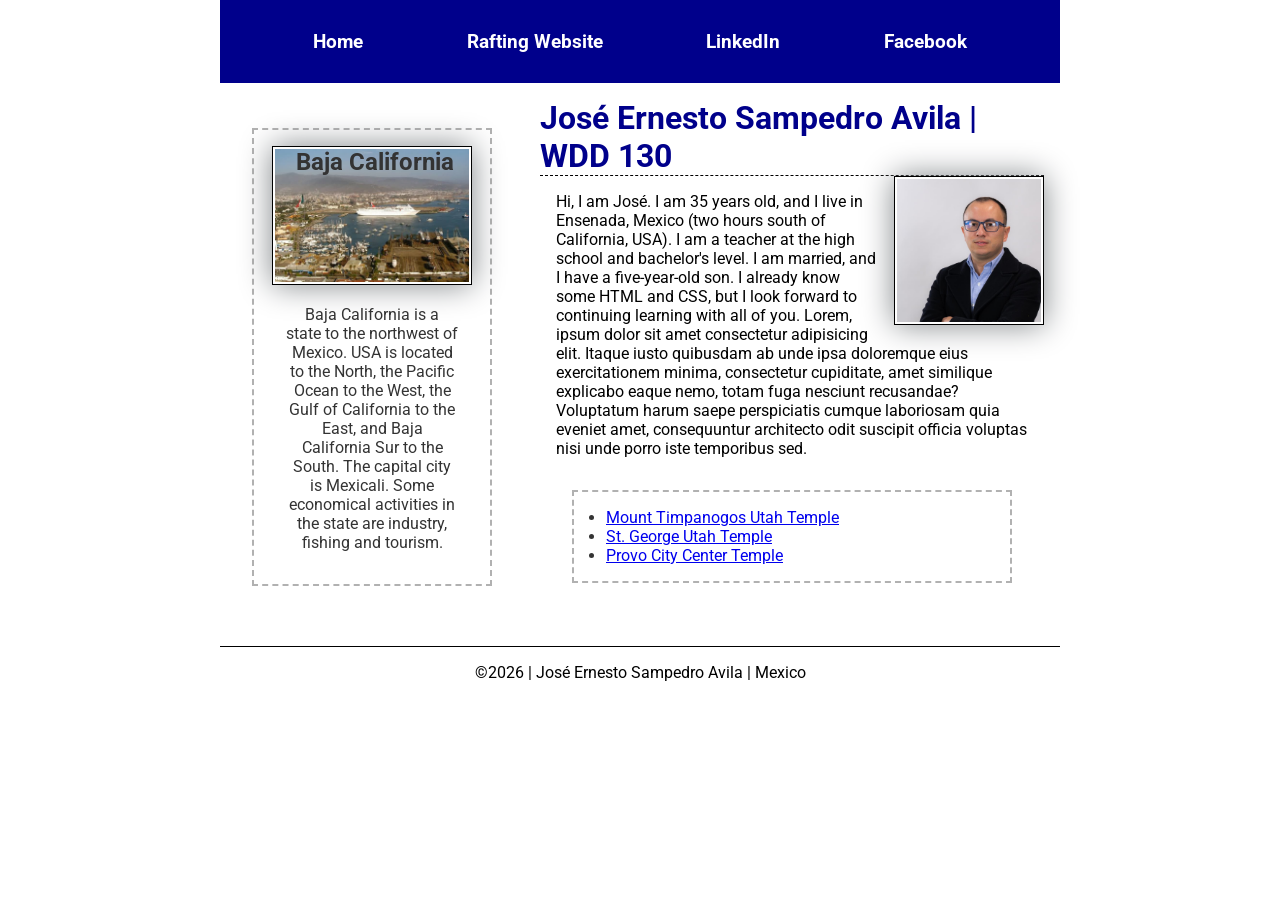
<file: index.html>
<!--July 16, 2026-->
<!--Second update-->
<!DOCTYPE html>
<html lang="en">

<head>
    <meta charset="UTF-8">
    <meta name="viewport" content="width=device-width, initial-scale=1.0">
    <title>Jose Ernesto Sampedro Avila | WDD 130</title>
    <meta name="description"
      content="This web page is edited by José Sampedro as a home page for the course WWD130.">
    <meta name="author" content="José Ernesto Sampedro Avila">
    <link rel="stylesheet" href="styles/styles.css">
    <link rel="preconnect" href="https://fonts.googleapis.com">
    <link rel="preconnect" href="https://fonts.gstatic.com" crossorigin>
    <link
      href="https://fonts.googleapis.com/css2?family=Roboto:ital,wght@0,100..900;1,100..900&display=swap"
      rel="stylesheet">
</head>

<body>

    <header>
        <nav>
            <a href="#">Home</a>
            <a href="wwr/">Rafting Website</a>
            <a href="https://www.linkedin.com/in/sampedro-avila/">LinkedIn</a>
            <a href="https://www.facebook.com/jose.e.avila.526/">Facebook</a>
        </nav>
    </header>
    <div class="grid">
        <main>
            <h1>José Ernesto Sampedro Avila | WDD 130</h1>
            <img src="images/profile.jpg" alt="José Sampedro" width="200">
            <p>Hi, I am José. I am 35 years old, and I live in Ensenada, Mexico (two hours south of
                California, USA). I am a teacher at the high school and bachelor's level. I am
                married,
                and I have a five-year-old son. I already know some HTML and CSS, but I look forward
                to
                continuing learning with all of you. Lorem, ipsum dolor sit amet consectetur
                adipisicing
                elit. Itaque iusto quibusdam ab unde ipsa doloremque eius exercitationem minima,
                consectetur cupiditate, amet similique explicabo eaque nemo, totam fuga nesciunt
                recusandae? Voluptatum harum saepe perspiciatis cumque laboriosam quia eveniet amet,
                consequuntur architecto odit suscipit officia voluptas nisi unde porro iste
                temporibus
                sed.</p>
            <ul class="box indent">
                <li><a href="https://www.churchofjesuschrist.org/temples/details/mount-timpanogos-utah-temple?lang=eng"
                      target="_blank">Mount
                        Timpanogos Utah Temple</a></li>
                <li><a href="https://www.churchofjesuschrist.org/temples/details/st.-george-utah-temple?lang=eng"
                      target="_blank">St.
                        George Utah Temple</a></li>
                <li><a href="https://www.churchofjesuschrist.org/temples/details/provo-city-center-temple?lang=eng"
                      target="_blank">Provo
                        City Center Temple</a></li>
            </ul>
        </main>
        <aside class="box">
            <h2>Baja California</h2>
            <img src="images/baja.jpg" alt="Ensenada, Baja California" width="200">
            <p>
                Baja California is a state to the northwest of Mexico. USA is located to the
                North,
                the Pacific Ocean to the West, the Gulf of California to the East, and Baja
                California
                Sur to the South. The capital city is Mexicali. Some economical activities in
                the state
                are industry, fishing and tourism.
            </p>
        </aside>
    </div>
    <footer>
        <p>&copy;2026 | José Ernesto Sampedro Avila | Mexico</p>
    </footer>

</body>

</html>
</file>
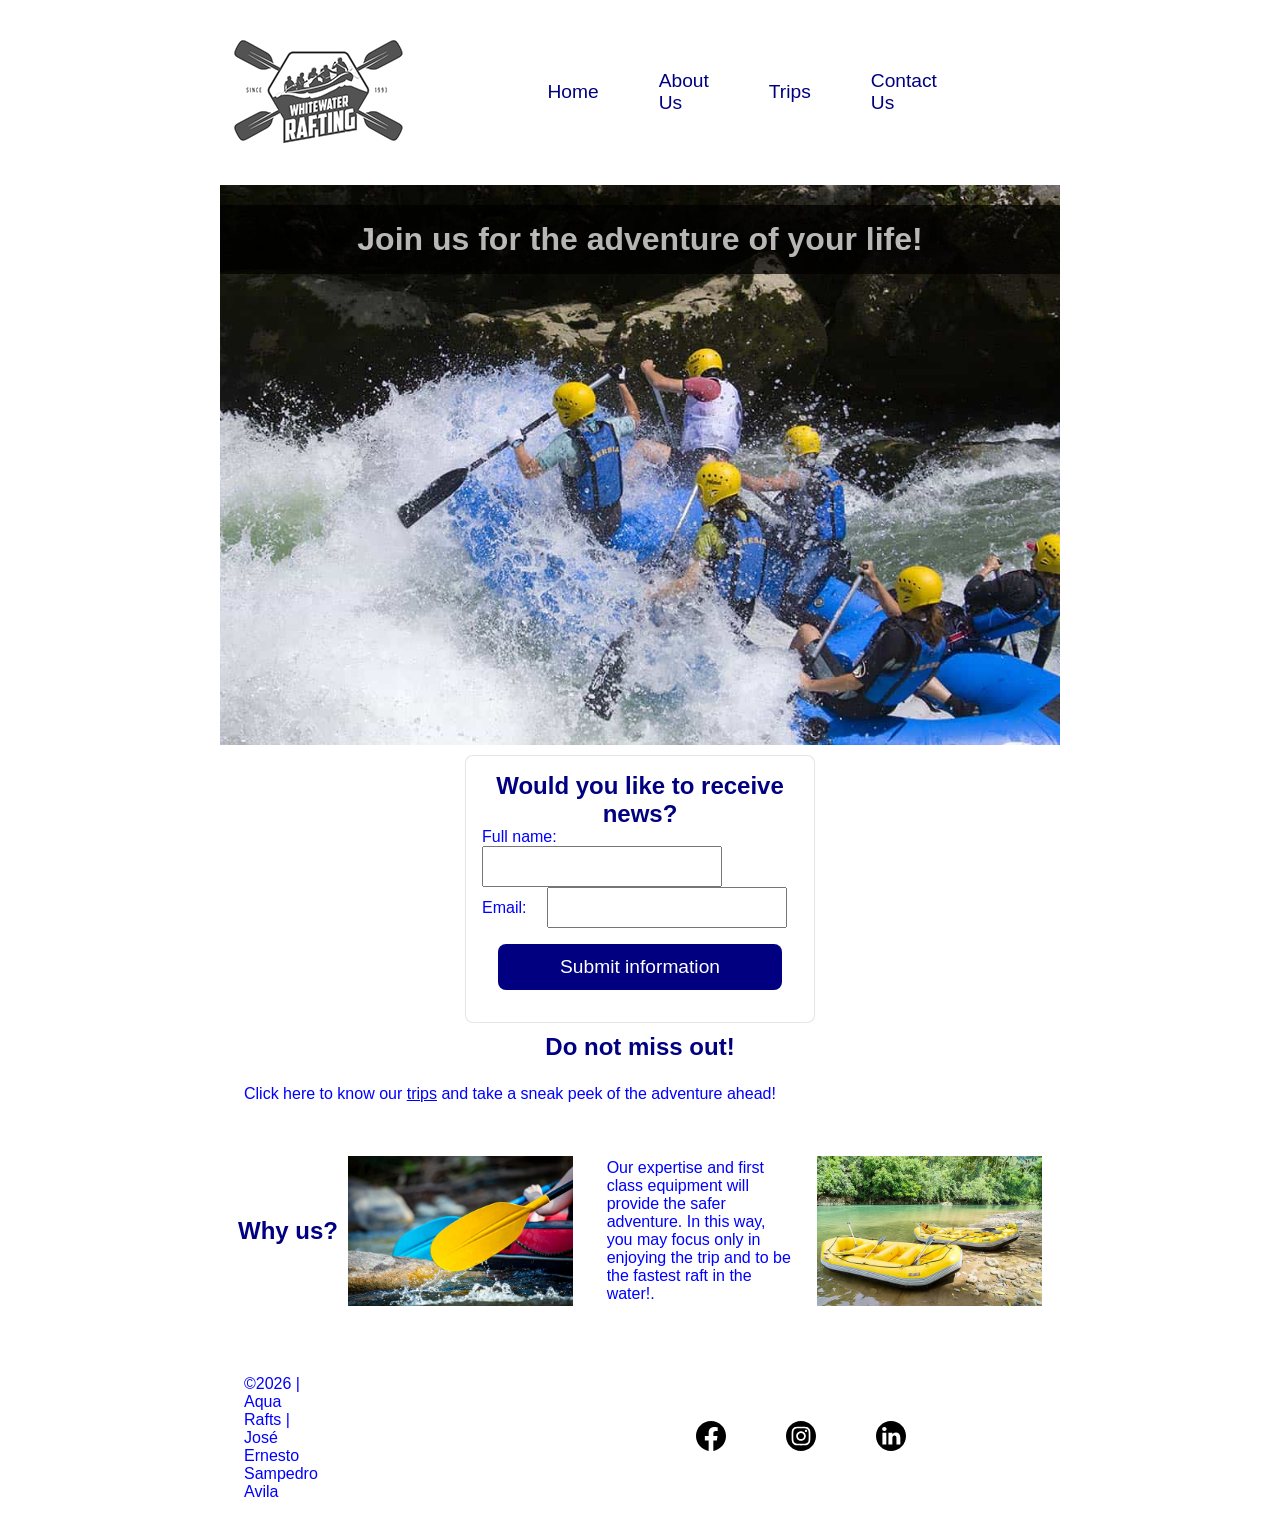
<file: wwr/index.html>
<!--August 8, 2026-->
<!DOCTYPE html>
<html lang="en">

<head>
    <meta charset="UTF-8">
    <meta name="viewport" content="width=device-width, initial-scale=1.0">
    <title>White Water Rafting | Home</title>
    <meta name="description"
      content="This web page was created by José Sampedro as a home page for WWR.">
    <meta name="author" content="José Ernesto Sampedro Avila">
    <link rel="stylesheet" href="styles/rafting.css">
</head>

<body>
    <header>
        <img src="images/logo.png" alt="Company logo">
        <nav>
            <ul class="navigation">
                <li><a href="index.html">Home</a></li>
                <li><a href="about.html">About Us</a></li>
                <li><a href="trips.html">Trips</a></li>
                <li><a href="contact.html">Contact Us</a></li>
            </ul>
        </nav>
    </header>
    <main>
        <div class="hero">
            <img src="images/home-hero.jpg" alt="hero photo">
            <h1>Join us for the adventure of your life!</h1>
        </div>
        <div>
            <form>
                <h2>Would you like to receive news?</h2>
                <div class="form-item column2">
                    <label for="fullname">Full name:</label>
                    <input type="text" id="fullname" name="fullname" required>
                </div>
                <div class="form-item column2">
                    <label for="useremail">Email:</label>
                    <input type="email" id="useremail" name="useremail" required>
                </div>
                <button type="submit">Submit information</button>
            </form>
        </div>
        <div>
            <h2>Do not miss out!</h2>
            <p>Click here to know our <a href="trips.html">trips</a> and take a sneak peek of the
                adventure ahead!</p>
        </div>
        <section class="history">
            <h2 class="history-h2">Why us?</h2>
            <img src="images/home1.jpg" alt="rafs" height="150">
            <p>Our expertise and first class equipment will provide the safer adventure. In this
                way, you may focus only in enjoying the trip and to be the fastest raft in the
                water!.
            </p>
            <img src="images/home2.jpg" alt="rafs" height="150">

        </section>
    </main>
    <footer>
        <p>&copy;2026 | Aqua Rafts | José Ernesto Sampedro Avila</p>
        <nav class=" socialmedia">
            <a href="https://facebook.com">
                <img src="images/facebook.svg" alt="facebook" height="30">
            </a>
            <a href="https://instagram.com">
                <img src="images/instagram.svg" alt="instagram" height="30">
            </a>
            <a href="https://linkedin.com">
                <img src="images/linkedin.svg" alt="linkedin" height="30">
            </a>
        </nav>
    </footer>
</body>

</html>
</file>
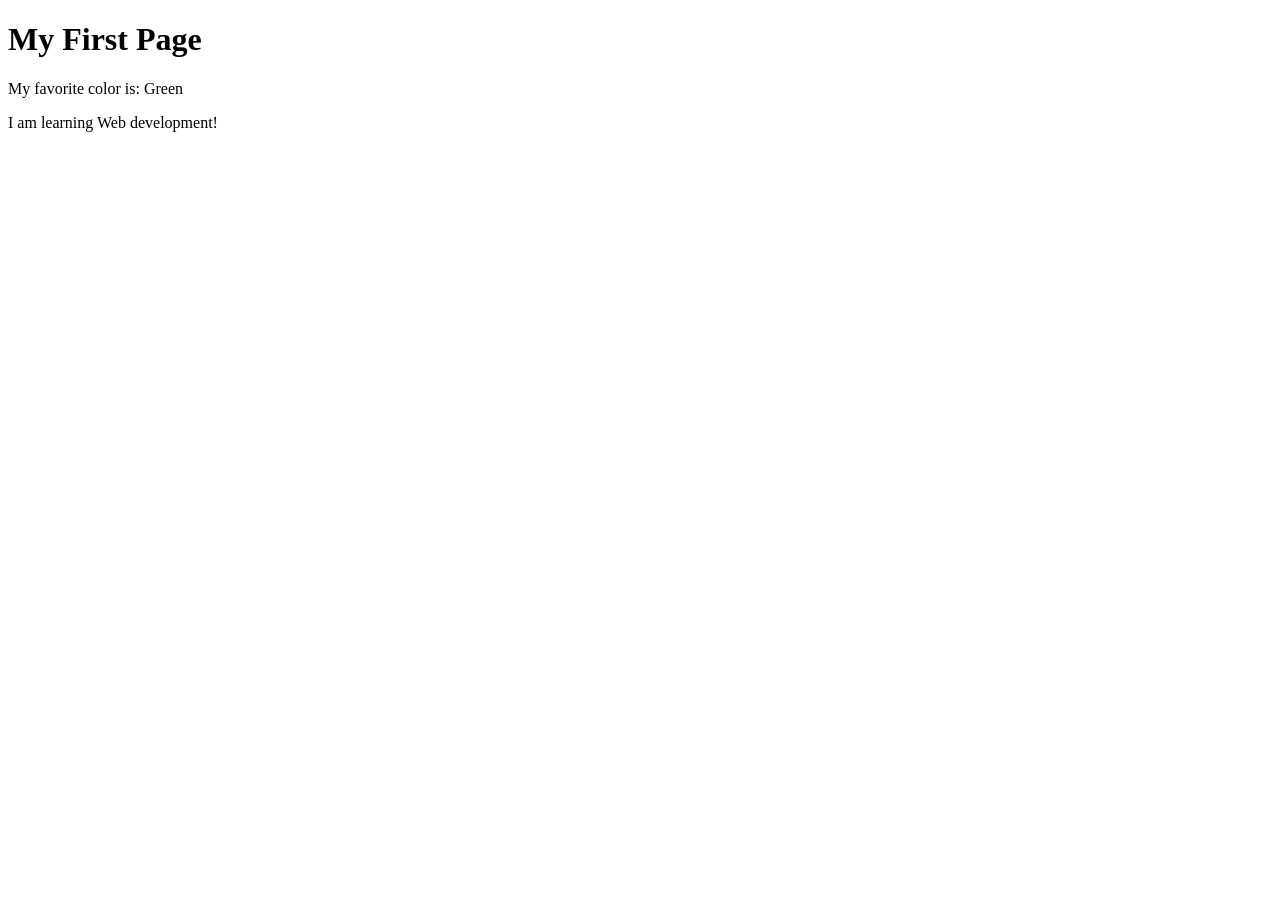
<file: week01/first-page.html>
<!DOCTYPE html>
<html lang="en">

<head>
    <meta charset="UTF-8">
    <meta name="viewport" content="width=device-width, initial-scale=1.0">
    <title>My First Page</title>
</head>

<body>
    <h1>My First Page</h1>
    <p>My favorite color is: Green</p>
    <p>I am learning Web development!</p>
</body>

</html>
</file>
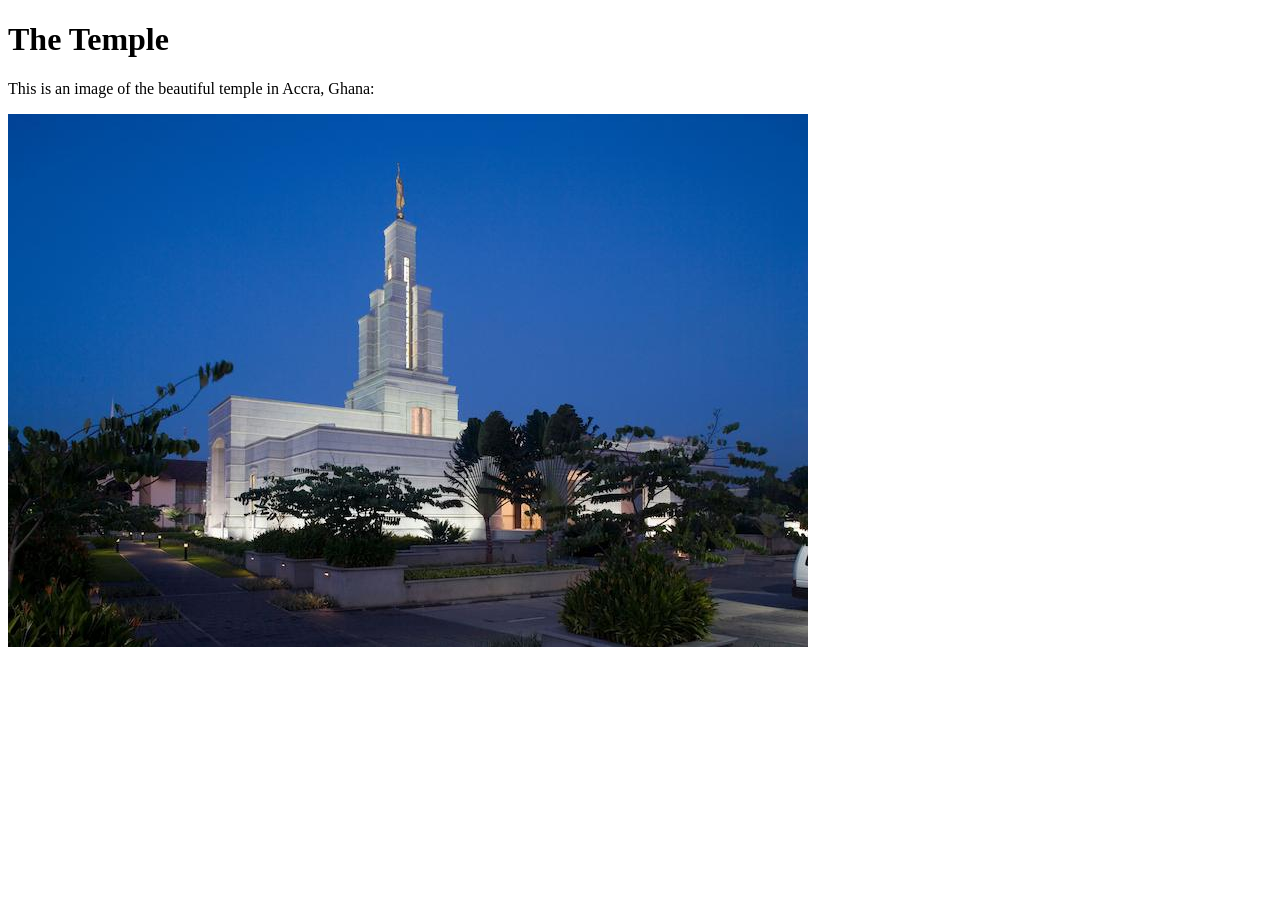
<file: week01/images-solution.html>
<!DOCTYPE html>
<html lang="en">
<head>
    <meta charset="UTF-8">
    <meta name="viewport" content="width=device-width, initial-scale=1.0">
    <title>Temple Image</title>
</head>
<body>
    <h1>The Temple</h1>
    <p>This is an image of the beautiful temple in Accra, Ghana:</p>
    <img src="images/temple-small.jpg" alt="The Accra Ghana Temple">
    
</body>
</html>
</file>
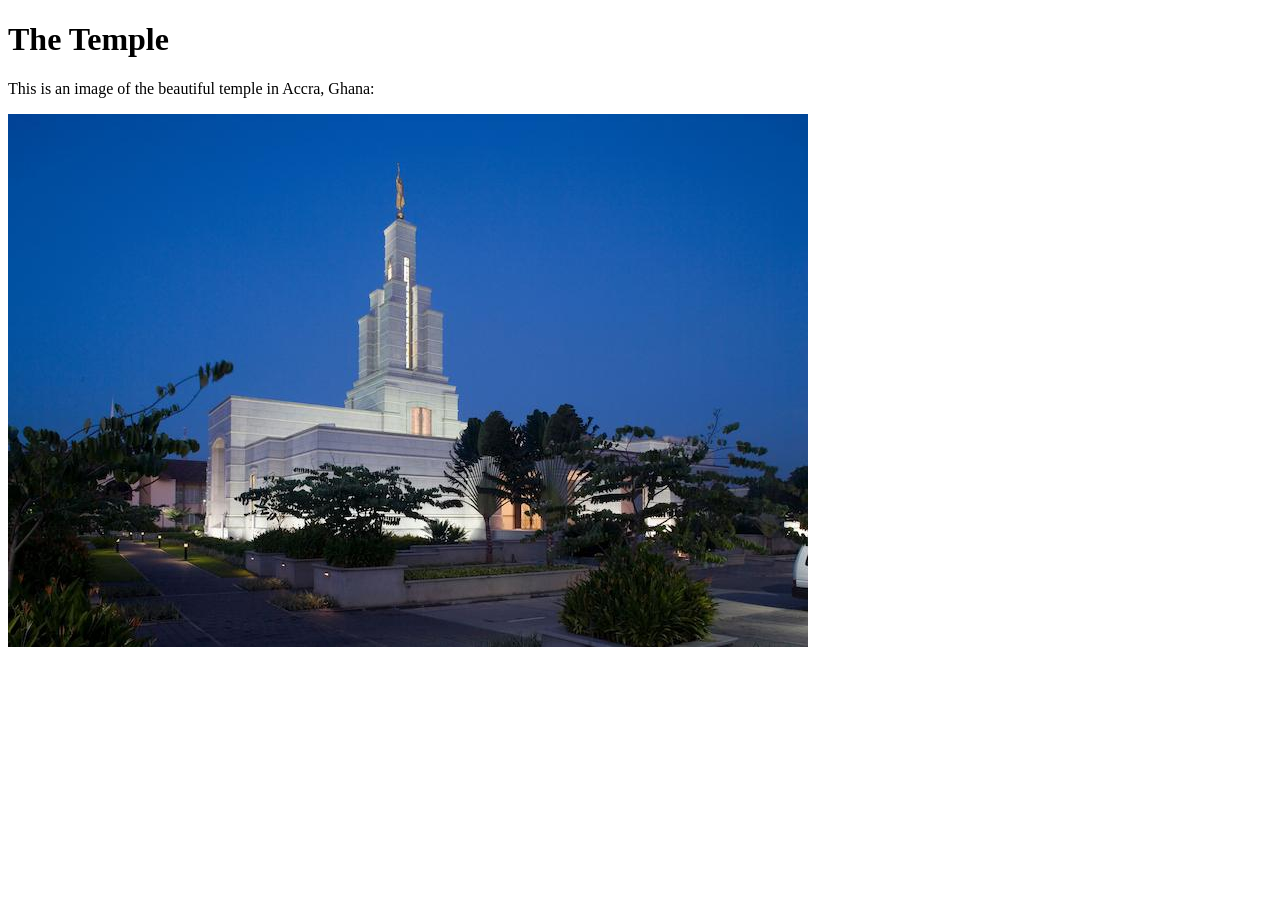
<file: week01/images.html>
<!DOCTYPE html>
<html lang="en">

<head>
    <meta charset="UTF-8">
    <meta name="viewport" content="width=device-width, initial-scale=1.0">
    <title>Temple Image</title>
</head>

<body>
    <h1>The Temple</h1>
    <p>This is an image of the beautiful temple in Accra, Ghana:</p>
    <img src="images/temple-small.jpg" alt="The Accra Ghana Temple">

</body>

</html>
</file>
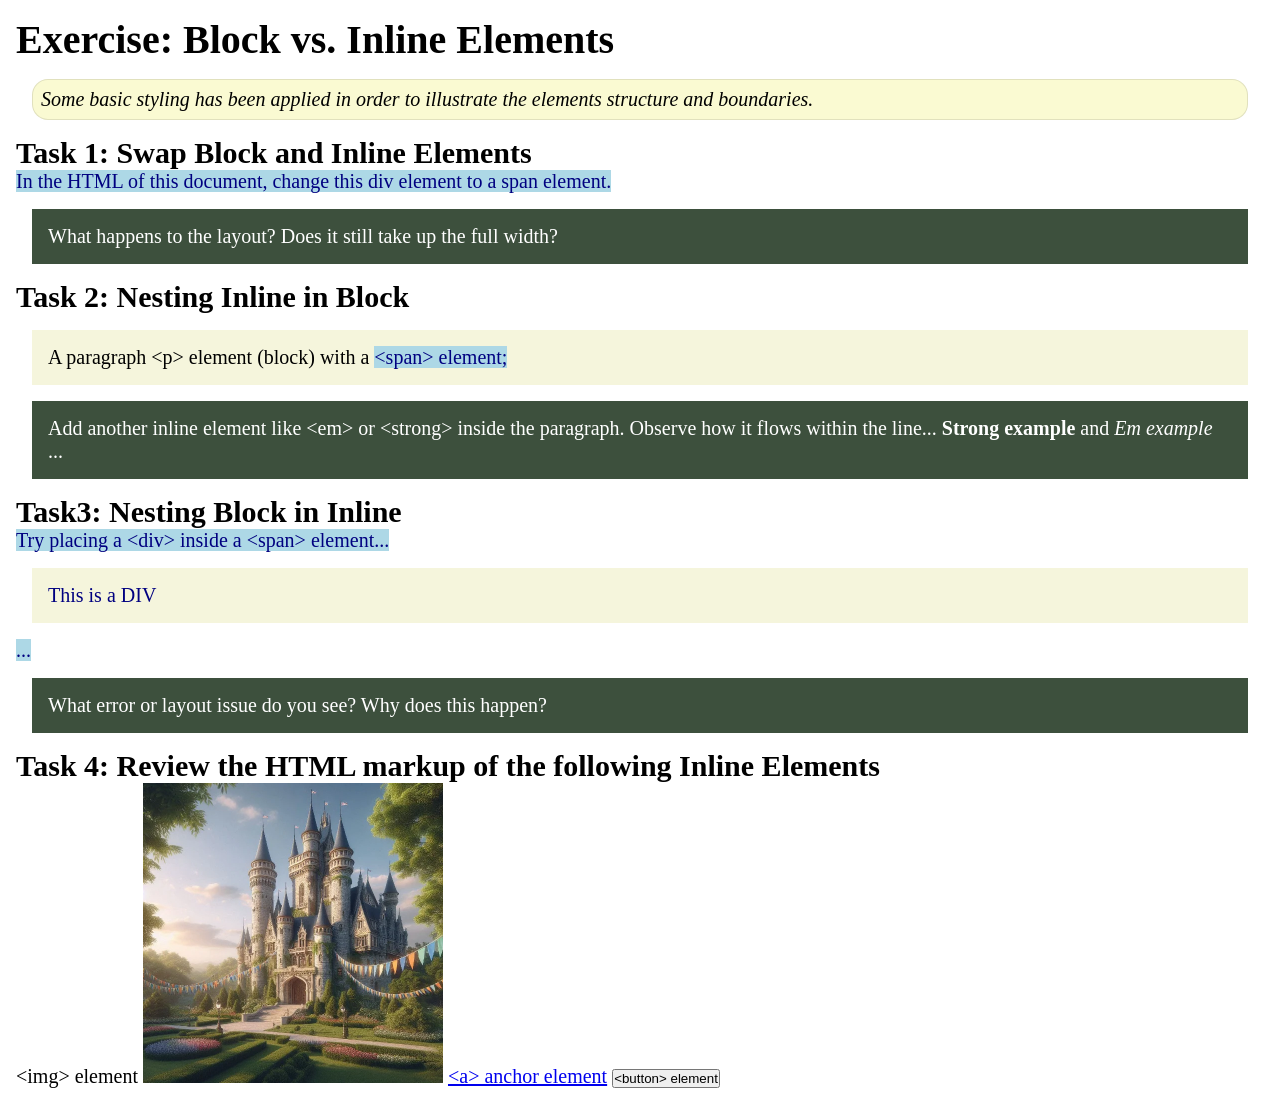
<file: week02/block-vs-inline.html>
<!DOCTYPE html>
<html lang="en">

<head>
    <meta charset="UTF-8">
    <meta name="viewport" content="width=device-width, initial-scale=1.0">
    <title>Exercise: Block vs. Inline Elements</title>
    <link rel="stylesheet" href="styles/block-vs-inline.css">
</head>

<body>
    <main>
        <h1>Exercise: Block vs. Inline Elements</h1>
        <p class="note">Some basic styling has been applied in order to illustrate the elements
            structure and
            boundaries.</p>

        <h2>Task 1: Swap Block and Inline Elements</h2>
        <span>In the HTML of this document, change this div element to a span element.</span>

        <p class="question">What happens to the layout? Does it still take up the full width?</p>

        <h2>Task 2: Nesting Inline in Block</h2>
        <p>A paragraph &lt;p&gt; element (block) with a <span>&lt;span&gt; element;</span></p>
        <p class="question">Add another inline element like &lt;em&gt; or &lt;strong&gt; inside the
            paragraph. Observe
            how it flows within the line... <strong>Strong example</strong> and <em>Em example</em>
            ...</p>

        <h2>Task3: Nesting Block in Inline</h2>
        <span>Try placing a &lt;div&gt; inside a &lt;span&gt; element... <div>This is a DIV </div>
            ...</span>
        <p class="question">What error or layout issue do you see? Why does this happen?</p>


        <h2>Task 4: Review the HTML markup of the following Inline Elements</h2>
        &lt;img&gt; element
        <img src="images/castle.webp" alt="placeholder image (images are inline)" width="300"
          height="300">
        <a href="https://churchofjesuschrist.org">&lt;a&gt; anchor element</a>
        <button type="button">&lt;button&gt; element</button>
    </main>
</body>

</html>
</file>
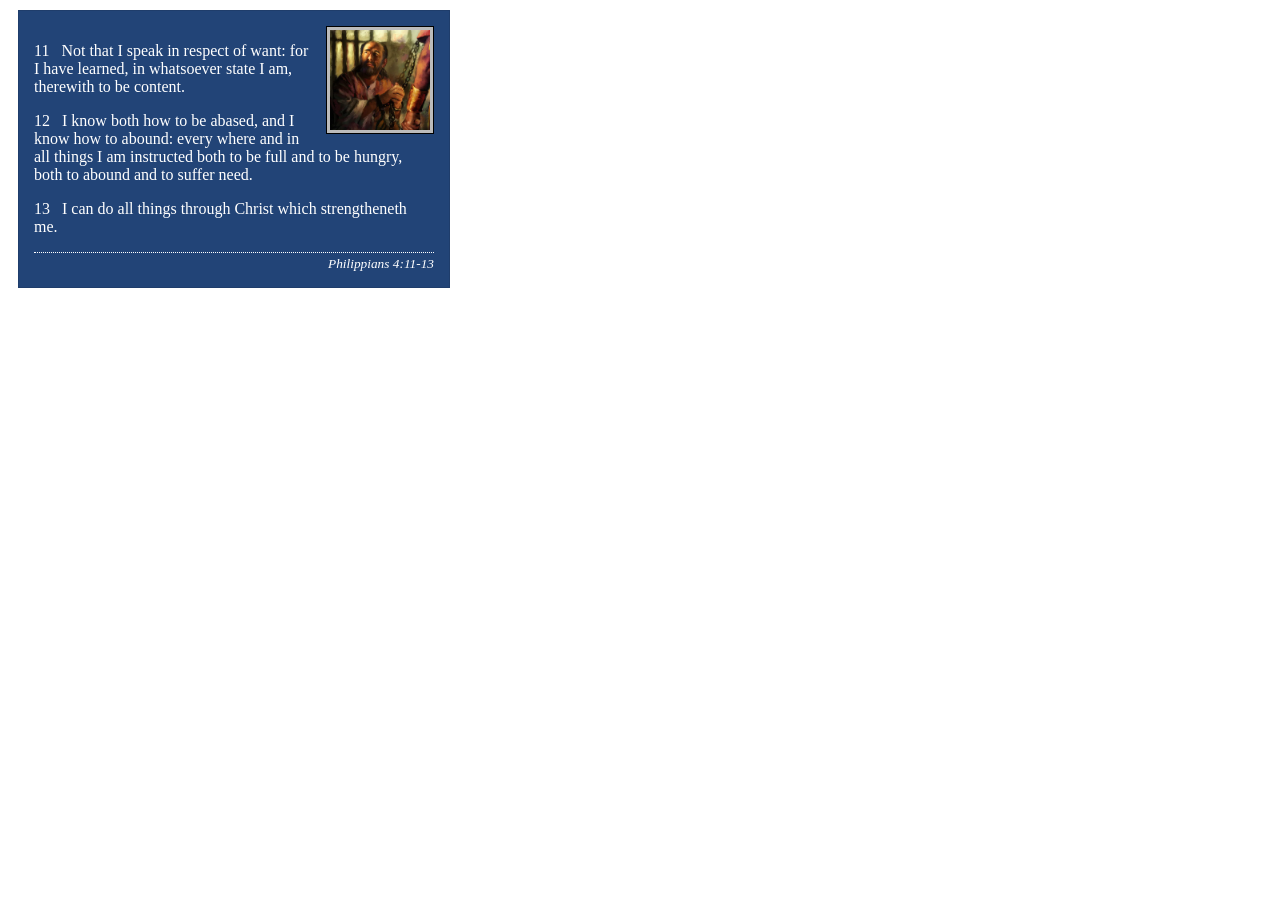
<file: week02/box-model-solution.html>
<!DOCTYPE html>
<html lang="en">
<head>
    <meta charset="UTF-8">
    <meta name="viewport" content="width=device-width, initial-scale=1.0">
    <title>Box Model Activity</title>
    <link rel="stylesheet" href="styles/box-model-solution.css">
</head>
<body>
    <main>
        <div class="callout">
            <img src="images/apostle-paul-imprisoned.webp" alt="Paul the Apostle - Imprisoned in Rome" width="200" height="200">
            <blockquote>
                <p>11 &nbsp; Not that I speak in respect of want: for I have learned, in whatsoever state I am, therewith to be content.</p>
                <p>12 &nbsp; I know both how to be abased, and I know how to abound: every where and in all things I am instructed both to be full and to be hungry, both to abound and to suffer need.</p>
                <p>13 &nbsp; I can do all things through Christ which strengtheneth me.</p>
            </blockquote>
            <cite>Philippians 4:11-13</cite>
        </div>
    </main>
</body>
</html>
</file>
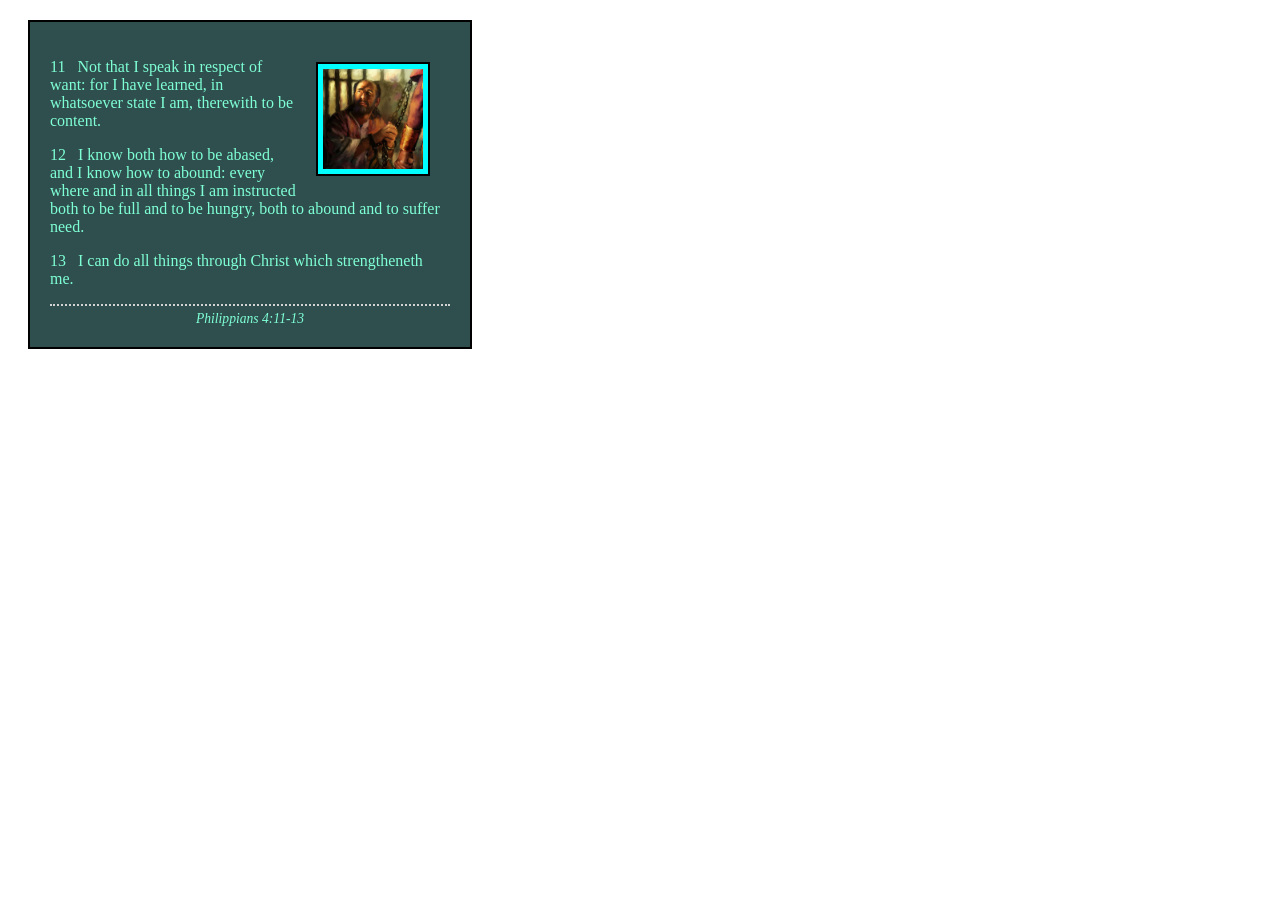
<file: week02/box-model.html>
<!DOCTYPE html>
<html lang="en">

<head>
    <meta charset="UTF-8">
    <meta name="viewport" content="width=device-width, initial-scale=1.0">
    <title>Box Model Activity</title>
    <link rel="stylesheet" href="styles/box-model.css">
</head>

<body>
    <main>
        <div class="callout">
            <img src="images/apostle-paul-imprisoned.webp"
              alt="Paul the Apostle - Imprisoned in Rome" width="200" height="200">
            <blockquote>
                <p>11 &nbsp; Not that I speak in respect of want: for I have learned, in whatsoever
                    state I am, therewith to be content.</p>
                <p>12 &nbsp; I know both how to be abased, and I know how to abound: every where and
                    in all things I am instructed both to be full and to be hungry, both to abound
                    and to suffer need.</p>
                <p>13 &nbsp; I can do all things through Christ which strengtheneth me.</p>
            </blockquote>
            <cite>Philippians 4:11-13</cite>
        </div>
    </main>
</body>

</html>
</file>
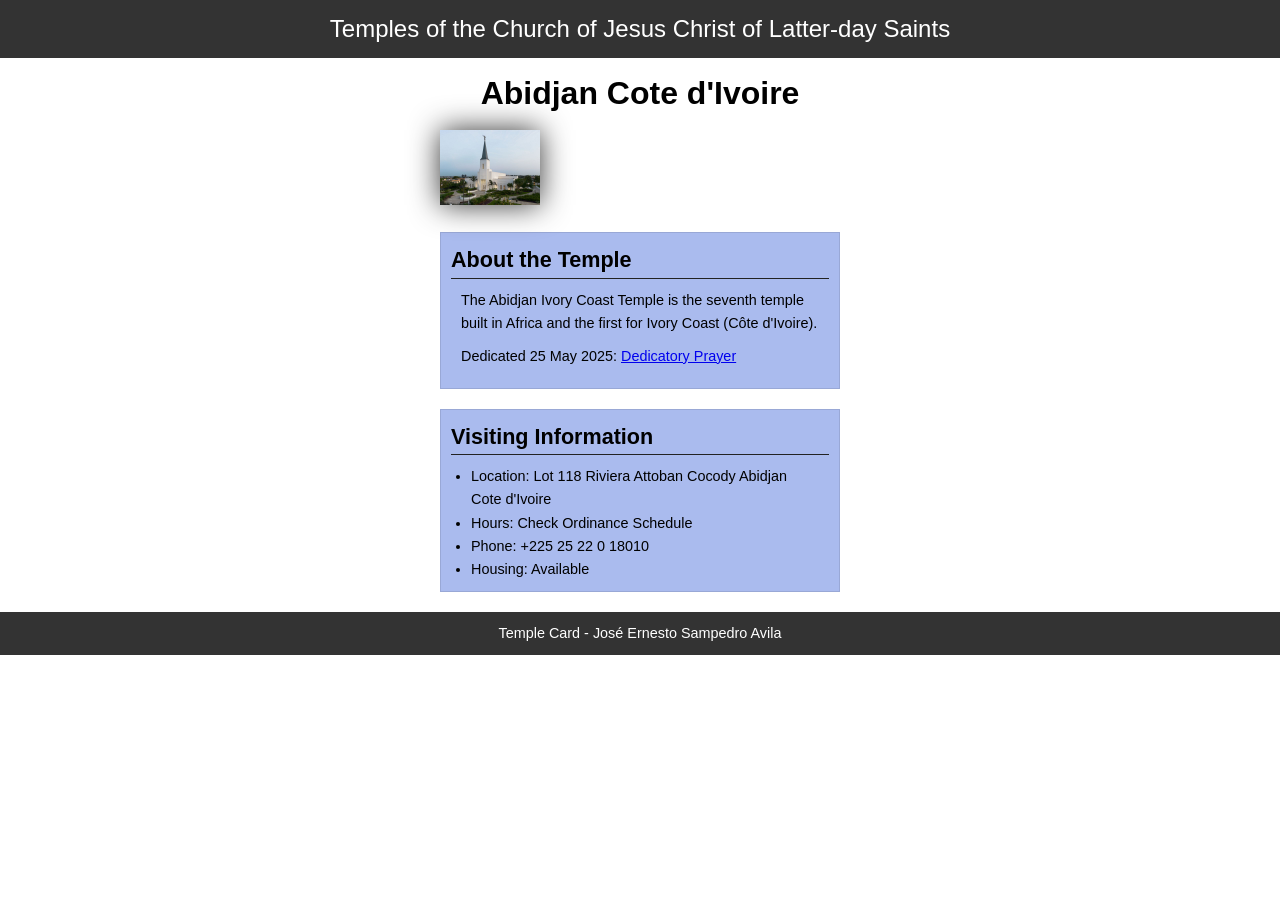
<file: week02/temple.html>
<!DOCTYPE html>
<html lang="en">

<head>
    <meta charset="UTF-8">
    <meta name="viewport" content="width=device-width, initial-scale=1.0">
    <title>Temple Card - Abidjan Cote d'Ivoire</title>
    <link rel="stylesheet" href="styles/temple.css">
</head>

<body>
    <header>
        <p>Temples of the Church of Jesus Christ of Latter-day Saints</p>
    </header>
    <main>
        <h1>Abidjan Cote d'Ivoire</h1>
        <picture>
            <img src="images/abidjan-ivory-coast.jpeg" alt="Abidjan Cote d'Ivoire Temple">
        </picture>
        <section>
            <h2>About the Temple</h2>
            <p>The Abidjan Ivory Coast Temple is the seventh temple built in Africa and the first
                for Ivory Coast (Côte
                d'Ivoire).</p>
            <p>Dedicated 25 May 2025: <a
                  href="https://www.churchofjesuschrist.org/temples/dedicatory-prayer/abidjan-ivory-coast-temple/2025-05-25?lang=eng"
                  target="_blank" rel="noopener noreferrer">Dedicatory Prayer</a></p>
        </section>
        <section>
            <h2>Visiting Information</h2>
            <ul>
                <li>Location: Lot 118 Riviera Attoban Cocody Abidjan Cote d'Ivoire</li>
                <li>Hours: Check Ordinance Schedule</li>
                <li>Phone: +225 25 22 0 18010</li>
                <li>Housing: Available</li>
            </ul>
        </section>
    </main>
    <footer>
        <p>Temple Card - José Ernesto Sampedro Avila</p>
    </footer>
</body>

</html>
</file>
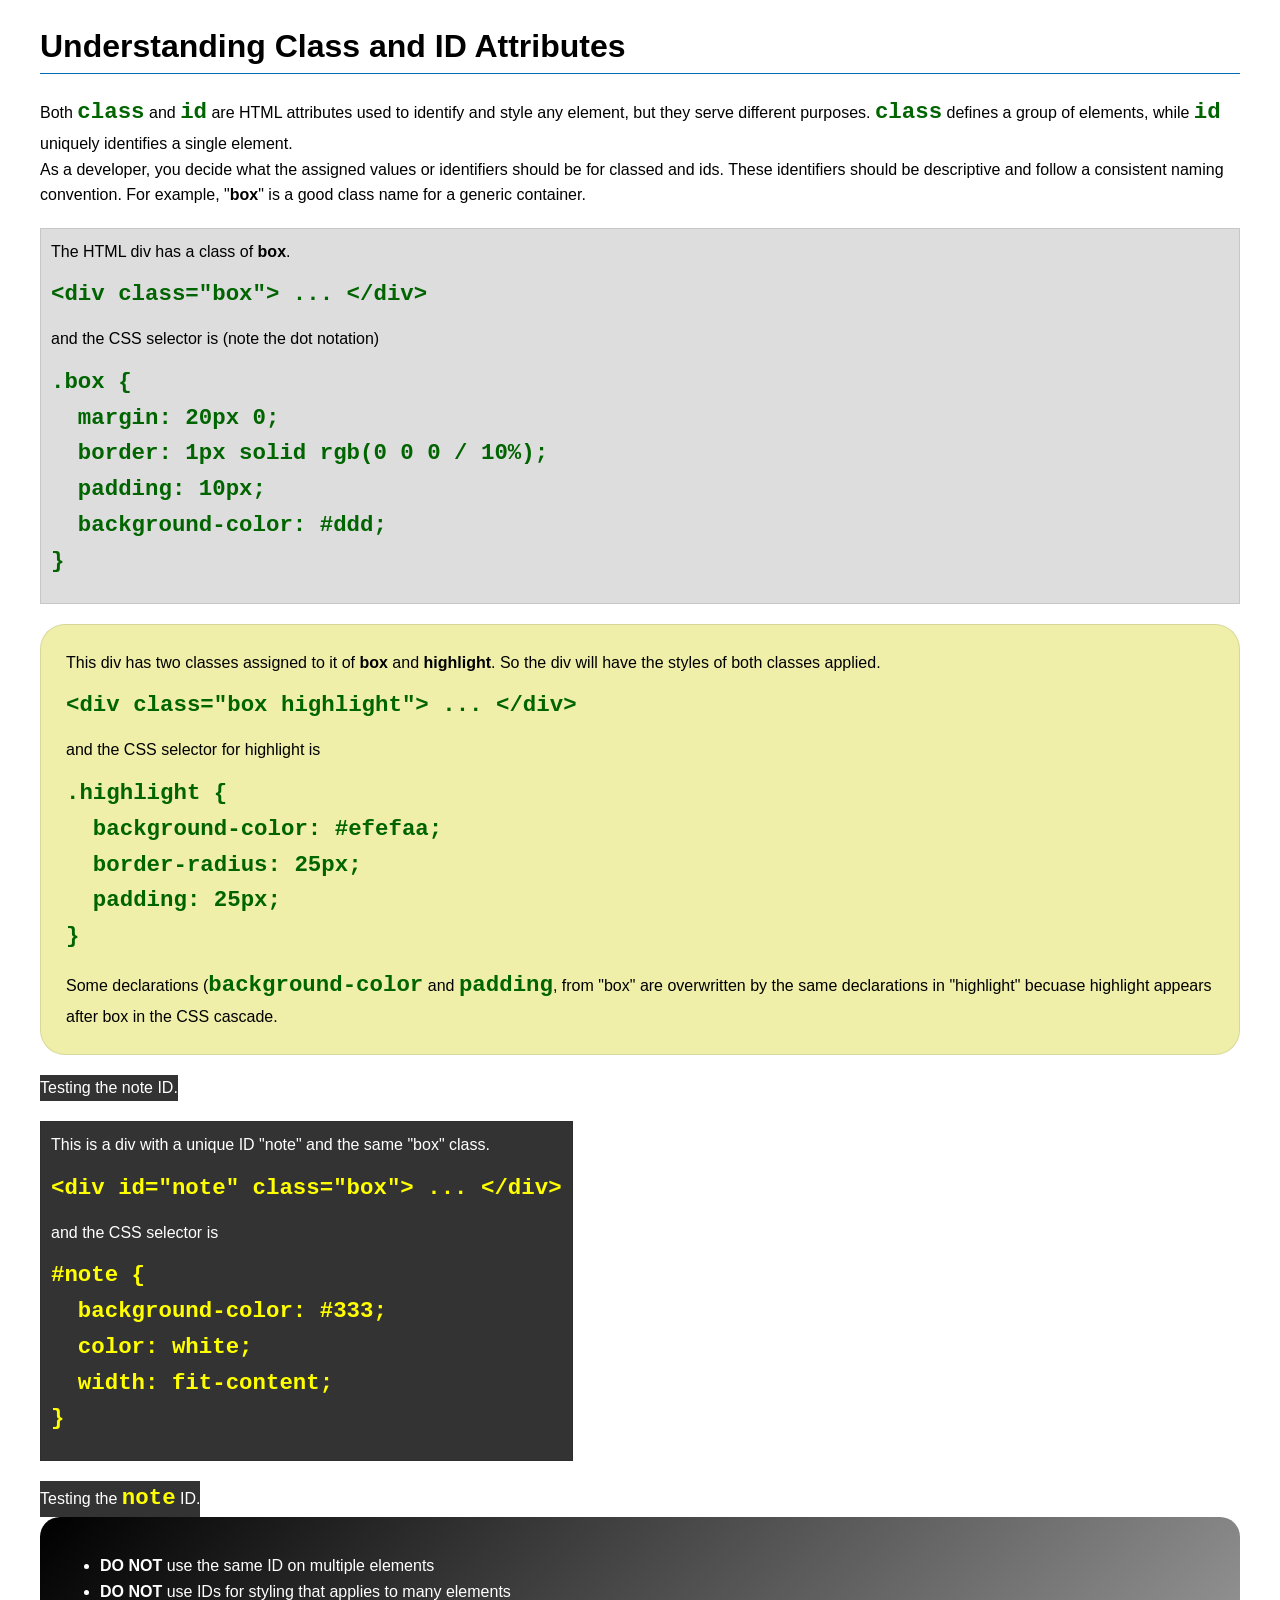
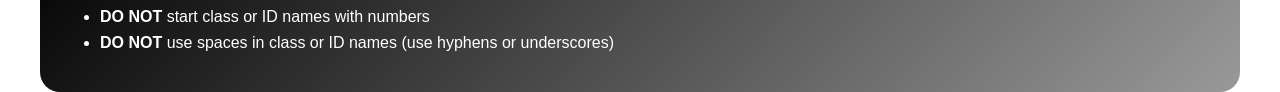
<file: week03/class-and-id.html>
<!DOCTYPE html>
<html lang="en">

<head>
    <meta charset="UTF-8">
    <meta name="viewport" content="width=device-width, initial-scale=1.0">
    <title>Class vs ID Attributes</title>
    <link rel="stylesheet" href="styles/class-and-id.css">
</head>

<body>
    <h1>Understanding Class and ID Attributes</h1>
    <p>Both <code>class</code> and <code>id</code> are HTML attributes used to identify and style
        any element, but they
        serve different purposes. <code>class</code> defines a group of elements, while
        <code>id</code> uniquely
        identifies a single element.
    </p>
    <p>As a developer, you decide what the assigned values or identifiers should be for classed and
        ids. These
        identifiers should be
        descriptive and follow a consistent naming convention. For example, "<strong>box</strong>"
        is a good class name
        for a generic container.</p>
    <div class="box">
        <p>The HTML div has a class of <strong>box</strong>.</p>
        <pre><code class="html">&lt;div class="box"&gt; ... &lt;/div&gt;</code></pre>
        and the CSS selector is (note the dot notation)
        <pre><code class="css">.box {
  margin: 20px 0;
  border: 1px solid rgb(0 0 0 / 10%);
  padding: 10px;
  background-color: #ddd; 
}</code></pre>
    </div>

    <div class="box highlight">
        <p>This div has two classes assigned to it of <strong>box</strong> and
            <strong>highlight</strong>. So the div
            will have the styles of both classes applied.
        </p>
        <pre><code class="html">&lt;div class="box highlight"&gt; ... &lt;/div&gt;</code></pre>
        and the CSS selector for highlight is
        <pre><code class="css">.highlight {
  background-color: #efefaa;
  border-radius: 25px;
  padding: 25px;
}</code></pre>
        <p>Some declarations (<code>background-color</code> and <code>padding</code>, from "box" are
            overwritten by the same declarations in "highlight" becuase highlight appears after box
            in the CSS cascade.</p>
    </div>

    <div id="note">
        <p>Testing the note ID.</p>
    </div>

    <div id="note" class="box">
        <p>This is a div with a unique ID "note" and the same "box" class.</p>
        <pre><code class="html">&lt;div id="note" class="box"&gt; ... &lt;/div&gt;</code></pre>
        and the CSS selector is
        <pre><code class="css">#note {
  background-color: #333;
  color: white;
  width: fit-content;
}</code></pre>
    </div>

    <div id="note">
        <p>Testing the <code>note</code> ID.</p>
    </div>

    <section id="best-practice">
        <ul>
            <li><strong>DO NOT</strong> use the same ID on multiple elements</li>
            <li><strong>DO NOT</strong> use IDs for styling that applies to many elements</li>
            <li><strong>DO NOT</strong> start class or ID names with numbers</li>
            <li><strong>DO NOT</strong> use spaces in class or ID names (use hyphens or
                underscores)
            </li>
        </ul>
    </section>


</body>

</html>
</file>
<file: styles/styles.css>
* {
    margin: 0;
    padding: 0;
    box-sizing: border-box;
}

:root {
    --light-color: #fff;
    --medium-color: #808588;
    --dark-color: #000;
    --main-align: center;
}

body {
    font-size: 16 px;
    font-family: Roboto, Arial, sans-serif;
}

main {
    grid-column: 2/3;
    margin: 1rem;
}

main img {
    width: 150px;
    height: auto;
    border: 1px solid var(--dark-color);
    padding: 2px;
    box-shadow: 0 0 30px var(--medium-color);
    float: right;
    margin: 0 0 1rem 1rem;
}

nav {
    background-color: darkblue;
    padding: 10px;
    display: flex;
    justify-content: space-evenly;
    align-items: center;
}

nav a {
    display: block;
    padding: 20px;
    text-decoration: none;
    font-size: 1.2rem;
    font-weight: 700;
    color: var(--light-color);
}

aside {
    width: 15rem;
    text-align: var(--main-align);
    position: relative;
    grid-column: 1/2;
    grid-row: 1/2;
}

aside h2 {
    position: absolute;
    top: 18px;
    left: 42px;
}

aside img {
    width: 200px;
    height: auto;
}

header,
.grid,
footer {
    max-width: 840px;
    margin: 0 auto;
}

.grid {
    display: grid;
    align-items: center;
}

footer {
    margin-top: 15px;
    border-top: 1px solid var(--dark-color);
    text-align: var(--main-align);
}

h1 {
    color: darkblue;
    border-bottom: 1px dashed var(--dark-color);
}

img {
    width: 150px;
    height: auto;
    border: 1px solid var(--dark-color);
    padding: 2px;
    box-shadow: 0 0 30px var(--medium-color);
}

p {
    padding: 0;
    margin: 1rem;
}

/* Class Selectors*/

.box {
    margin: 2rem;
    border: 2px dashed rgb(0 0 0 / 0.3);
    padding: 1rem;
    background-color: var(--light-color);
    color: #333;
}

.indent {
    padding-left: 2rem;
}
</file>
<file: wwr/styles/rafting.css>
* {
    margin: 0;
    padding: 0;
    box-sizing: border-box;
}

:root {
    --light-color: white;
    --medium-color: black;
    --dark-color: black;
    --accent-color: blue;
    --heading-color: navy;
    --main-align: center;
    --body-font: Arial, Helvetica, sans-serif;
}

body {
    font-size: 16px;
    font-family: Roboto, Arial, sans-serif;
    color: var(--accent-color);
}

header,
main,
footer {
    width: 840px;
    margin: 0 auto;
}

header {
    margin: 1rem auto;
    display: grid;
    grid-template-columns: 120px 1fr 1fr;
    align-items: center;
    border-bottom: 1px solid var(--light-color);
    max-width: 1000px;
}

footer {
    display: grid;
    grid-template-columns: 120px 2fr 0.1fr;
    align-items: center;
}

.socialmedia {
    display: flex;
    list-style: none;
    flex-wrap: nowrap;
    max-width: 50px;
    margin: 0 auto;
    justify-content: space-evenly;
    align-items: center;
}

.socialmedia li {
    flex: 1 1 auto;
}

.socialmedia a {
    display: block;
    padding: 30px;
    text-decoration: none;
}

.navigation {
    display: flex;
    list-style: none;
    flex-wrap: nowrap;
    max-width: 5px;
    margin: 0 auto;
    justify-content: space-evenly;
    align-items: center;
}

.navigation li {
    flex: 1 1 auto;
}

.navigation a {
    display: block;
    color: var(--heading-color);
    padding: 30px;
    text-decoration: none;
    font-size: 1.2rem;
}

.navigation a:hover {
    color: var(--accent-color);
    text-decoration: underline;
}

.history {
    margin: 1rem auto;
    display: grid;
    grid-template-columns: 120px 1fr 1fr 1fr;
    align-items: center;
}

.location {
    margin: 1rem auto;
    display: grid;
    grid-template-columns: 120px 1fr 1fr;
    align-items: center;
}

.adventure {
    margin: 1rem auto;
    display: grid;
    grid-template-columns: 120px 1fr 1fr 1fr 1fr 1fr;
    align-items: center;
}

.employees {
    margin: 1rem auto;
    display: grid;
    grid-template-columns: 120px 1fr 1fr 1fr;
    /* justify-content: space-between; */
    align-items: center;
}

/* .history-h2 {
    position: absolute;
    top: 20px;
    width: 100%;
    padding: 16px;
    text-align: var(--main-align);
    opacity: 0.7;
    background-color: var(--medium-color);
    color: var(--light-color);
} */

h1,
h2 {
    font-family: var(--body-font);
    color: var(--heading-color);
    text-align: center;
}

nav,
p,
section,
article {
    margin: 16px;
    padding: 8px;
}

.information p {
    text-align: center;
}

.hero {
    position: relative;
}

.hero img {
    display: block;
    width: 100%;
    height: auto;
}

.hero article {
    position: absolute;
    top: 310px;
}

.hero h1 {
    position: absolute;
    top: 20px;
    width: 100%;
    padding: 16px;
    text-align: var(--main-align);
    opacity: 0.7;
    background-color: var(--medium-color);
    color: var(--light-color);
}

.hero article img {
    float: right;
    width: 125px;
    border: 1px solid var(--dark-color);
    padding: 2px;
    box-shadow: 0 0 30px var(--medium-color);
    margin: 0 0 1rem 1rem;
}

form {
    width: 350px;
    margin: 10px auto;
    padding: 1rem;
    border: 1px solid rgb(0 0 0 / 0.1);
    border-radius: 0.5rem;
    background-color: var(--light-color);
    display: grid;
}

fieldset {
    display: grid;
    gap: 0.5rem;
    margin: 1rem;
    border: 1px solid rgb(0 0 0 / 0.2);
    padding: 1rem;
}

legend {
    padding: 0.5rem;
    color: var(--heading-color);
    font-size: 1.3rem;
}

label {
    text-align: right;
    padding-right: 1rem;
}

input,
select,
textarea {
    padding: 0.5rem;
    font-size: 1.1rem;
}

input[type="checkbox"] {
    width: 22px;
    height: 22px;
    vertical-align: bottom;
}

input[type="radio"] {
    width: 22px;
    height: 22px;
    vertical-align: bottom;
}

button {
    margin: 1rem;
    background-color: var(--heading-color);
    color: #fff;
    border: none;
    border-radius: .5rem;
    padding: .75rem;
    font-size: 1.2rem;
}

button:hover {
    background-color: var(--accent-color);
}

table {
    border: 1px solid var(--medium-color);
    border-collapse: collapse;
    letter-spacing: 1px;
    width: 80%;
    margin: 0 auto;
}

th,
td {
    border: 0.5px solid var(--medium-color);
    padding: 10px 15px;
    text-align: center;
}

thead tr,
tfoot tr {
    background-color: var(--dark-color);
    color: var(--light-color);
    font-weight: 500;
}
</file>
<file: week02/styles/block-vs-inline.css>
* {
    margin: 0;
    padding: 0;
}

body {
    font-size: 20px;
    margin: 1rem;
}

p,
div {
    background-color: beige;
    margin: 1rem;
    padding: 1rem;
}

span {
    color: navy;
    background-color: lightblue;
}

code {
    margin: 0;
    padding: 0;
    color: green;
    font-size: 1.2rem;
}

.note {
    font-style: italic;
    background-color: lightgoldenrodyellow;
    border-radius: 1rem;
    border: 1px solid rgb(0 0 0 / 10%);
    margin: 1rem;
    padding: .5rem;
}

.question {
    background-color: #3d503d;
    color: #fff;
}
</file>
<file: week02/styles/box-model-solution.css>
.callout {
    max-width: 400px;
    margin: 10px;
    border: 1px solid rgba(0, 0, 0, .1);
    padding: 15px;
    background-color: #247;
    color: #fff;
}

.callout img {
    float: right;
    margin: 0 0 10px 15px;
    border: 1px solid #000;
    padding: 3px;
    background-color: #bbb;
    width: 100px;
    height: auto;

}

blockquote {
    margin: 0;
}

cite {
    display: block;
    border-top: 1px dotted #fff;
    padding-top: 3px;
    text-align: right;
    font-size: smaller;
}
</file>
<file: week02/styles/box-model.css>
.callout {
    max-width: 400px;
    margin: 20px;
    border: 2px solid black;
    padding: 20px;
    background-color: darkslategray;
    color: aquamarine;
}

.callout img {
    float: right;
    margin: 20px;
    border: 2px solid black;
    padding: 5px;
    background-color: aqua;
    width: 100px;
    height: auto;
}

blockquote {
    margin: 0;
}

cite {
    display: block;
    border-top: 2px dotted lightgrey;
    padding-top: 5px;
    text-align: center;
    font-size: 85%;
}
</file>
<file: week02/styles/temple.css>
* {
    margin: 0;
    padding: 0;
}

body {
    font-family: Arial, sans-serif;
    line-height: 1.6;
}

header,
footer {
    background-color: #333;
    color: #fff;
    padding: 10px;
    text-align: center;
    font-size: 1.5rem;
}

main {
    width: 400px;
    margin: 0 auto;
}

h1 {
    margin: 10px;
    text-align: center;
}

h2 {
    border-bottom: 1px solid #222;
}

img {
    width: 100px;
    height: auto;
    box-shadow: 0 0 30px #333;
}

section {
    margin: 20px 0;
    border: 1px solid rgb(0 0 0 / 10%);
    padding: 10px;
    background-color: #abe;
    font-size: .9rem;
}

section p {
    margin: 10px;
}

ul {
    margin: 10px 20px 0;
}

footer {
    font-size: .9rem
}
</file>
<file: week03/styles/class-and-id.css>
body {
    font-family: Arial, sans-serif;
    line-height: 1.6;
    margin: 0;
    padding: 0 40px;
}

h1 {
    border-bottom: 1px solid rgb(0 110 182);
    padding-bottom: 0;
}



p {
    margin: 0;
}

code {
    color: darkgreen;
    font-weight: 700;
    font-size: 1.4rem;
}

/* Class examples - can be reused */

.box {
    margin: 20px 0;
    border: 1px solid rgb(0 0 0 / 10%);
    padding: 10px;
    background-color: #ddd; /* this is shorthand for #dddddd */
}

.highlight {
    background-color: #efefaa;
    border-radius: 25px;
    padding: 25px;
}

/* ID examples - should be unique */

#note {
    background-color: #333;
    color: white;
    width: fit-content;
}

#note code {
    color: yellow;
}

#best-practice {
    background: linear-gradient(135deg, #000 0%, #999 100%);
    color: white;
    border-radius: 20px;
    padding: 20px
}
</file>
